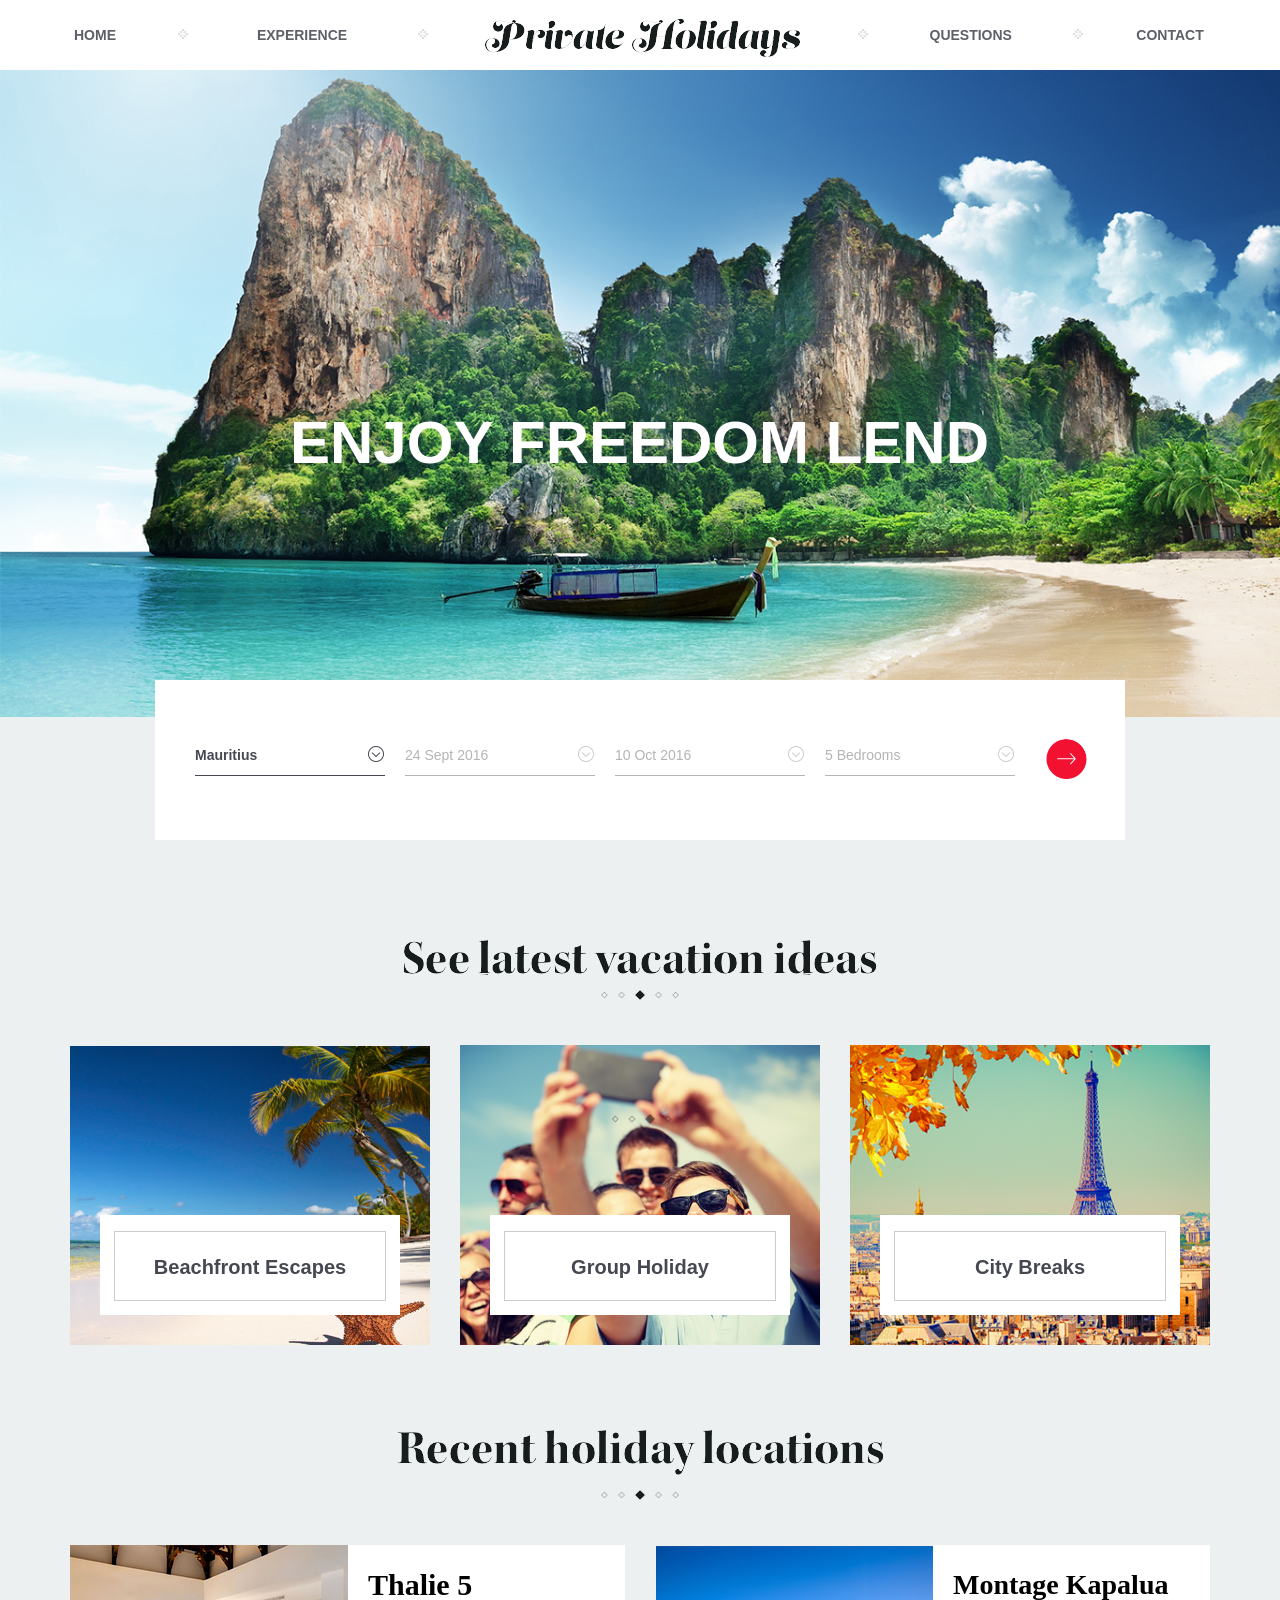
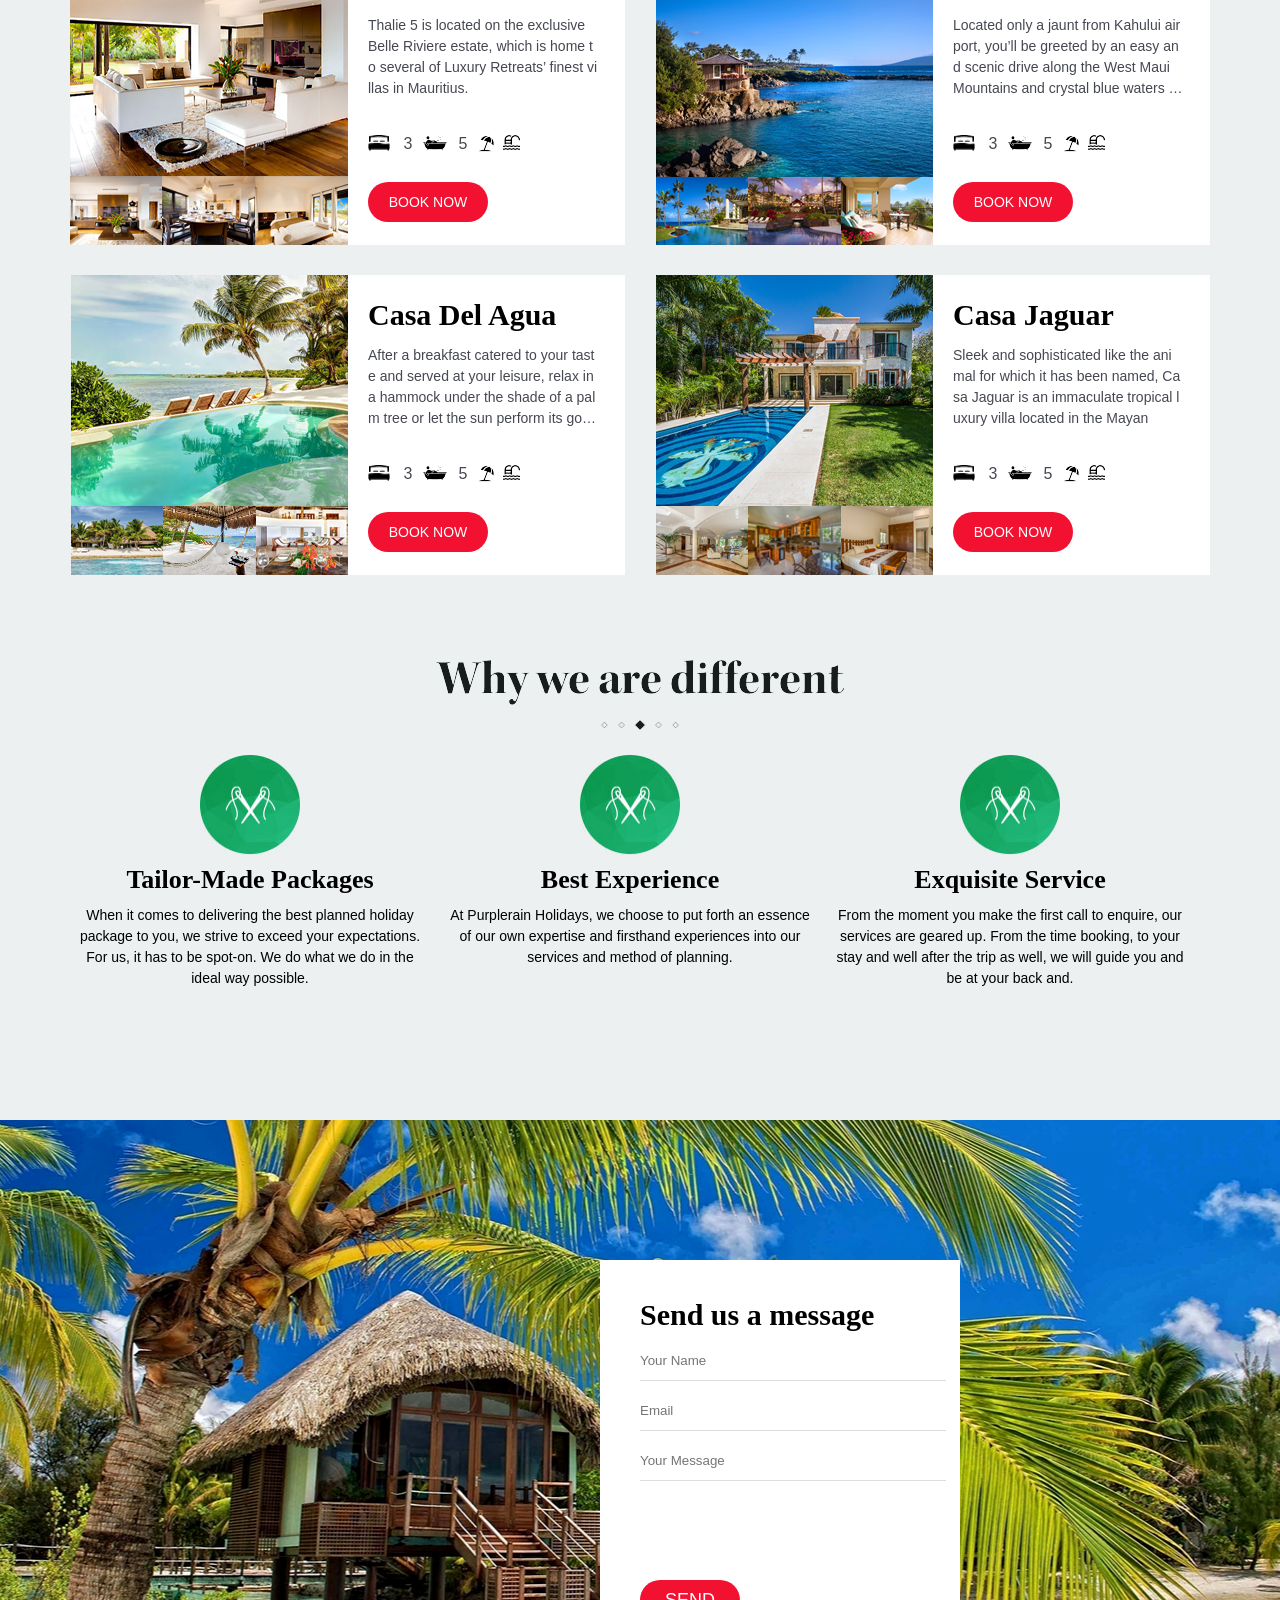
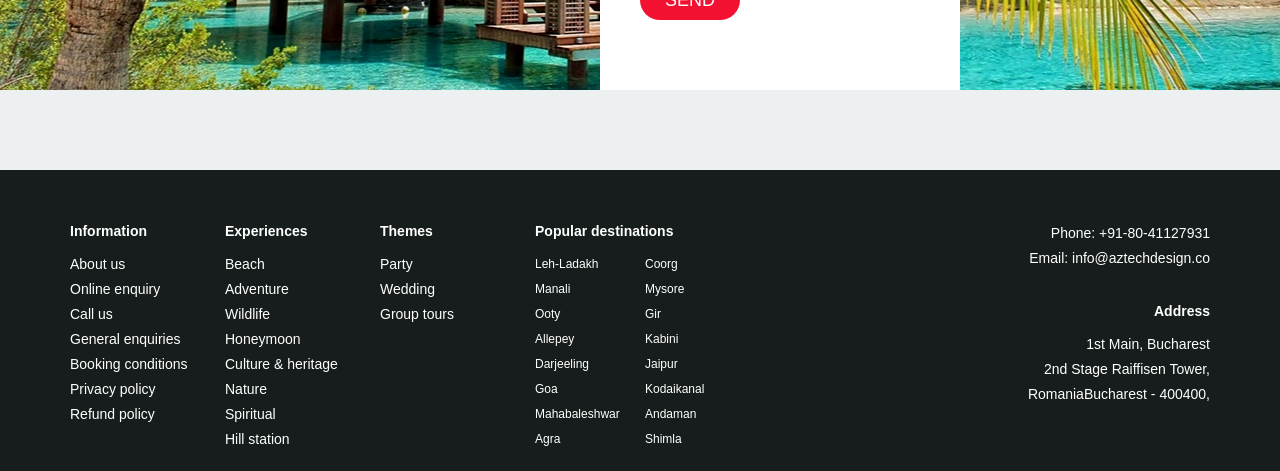
<file: Private Holiday/index.html>
<!doctype html>
<html lang="en">
 <head>
  <meta charset="UTF-8">
  <meta name="Generator" content="EditPlus®">
  <meta name="Author" content="">
  <meta name="Keywords" content="">
  <meta name="Description" content="">
  <title>Private Holiday</title>
  <link rel="stylesheet" type="text/css" href="style/base.css"/>
  <link rel="stylesheet" type="text/css" href="style/index.css"/>
  <style>
		*{margin:0px;padding:0px;}
  </style>
 </head>
 <body>
	<div id="header" class="min1140  pos-r">
		<div class="nav ">
			<ul class="wrap mar-a  f-siz16 ">
				<li class="link1 minibox fl-l">
					<a href="#">HOME</a>
				</li>
				<li class="link2 minibox  fl-l">
					<a href="#">EXPERIENCE</a>
				</li>
				<li class="icon minibox fl-l"></li>
				<li class="link3 minibox fl-l">
					<a href="#">QUESTIONS</a>
				</li>
				<li class="link4 fl-l">
					<a href="#">CONTACT</a>
				</li>
			</ul>
		</div>
		<div class="banner ">
			<ul>
				<li>
					<img src="images/banner.png" width="100%"heigth="100%" alt="">
				</li>
				<li>
					<img src="images/banner.png" width="100%"heigth="100%" alt="">
				</li>
				<li>
					<img src="images/banner.png" width="100%"heigth="100%" alt="">
				</li>
			</ul>
			<p class="intro pos-a">ENJOY FREEDOM LEND</p>
			<div class="wrap pos-a">
				<div class="contain fl-l ">
					<ul class="turn ">
						<li class="unit1  pos-r">
							<a href="#">Mauritius</a>
							<img class="pos-a" src="images/choose01.png" alt="" width="18px" height="18px">
						</li>
						<li class="unit2  pos-r">
							<a href="#">24 Sept 2016</a>
							<img class="pos-a" src="images/choose02.png" alt="" width="18px" height="18px">
						</li>
						<li class="unit2  pos-r">
							<a href="#">10 Oct 2016</a>
							<img class="pos-a" src="images/choose02.png" alt="" width="18px" height="18px">
						</li>
						<li class="unit2  pos-r">
							<a href="#">5 Bedrooms</a>
							<img class="pos-a" src="images/choose02.png" alt="" width="18px" height="18px">
						</li>
					</ul>
				</div>
				<div class="select fl-l pos-r">
					<a class="pos-a" href="#">
						<img src="images/go.png" alt="" width="42px" height="42px">
					</a>
				</div>
			</div>
		</div>
	</div>

	<div id="mian" class="min1140">
		<div class="dv1 mar-a">
			<div class="header pos-r ">
				<div class="title pos-a ">
				</div>
			</div>
			<div class="interval pos-r ">
				<img class="pos-a" src="images/interval.png" alt="" width="78px" height="10px">
			</div>
			<ul class="contain ">
				<li class="unit1 mar-r30 fl-l ">
					<a href="#">
						<div class="bg">
						<div class="border">
							<p>beachfront escapes</p>	
						</div>
					</div>
					</a>
				</li>
				<li class="unit2 mar-r30 fl-l ">
					<a href="#">
						<div class="bg">
						<div class="border">
							<p>group holiday</p>	
						</div>
					</div>
					</a>
				</li>
				<li class="unit3 fl-l ">
					<a href="#">
						<div class="bg">
						<div class="border">
							<p>city breaks</p>	
						</div>
					</div>
					</a>
				</li>
			</ul>
		</div>
		<div class="dv2 mar-a">
			<div class="header pos-r ">
				<div class="title pos-a ">
				</div>
			</div>
			<div class="interval pos-r ">
				<img class="pos-a" src="images/interval.png" alt="" width="78px" height="10px">
			</div>
			<div class="contain ">
				<div class="rows1  mar-b30">
					<div class="div1  mar-r30 fl-l">
						<div class="fl fl-l">
							<img src="images/dv2-contain01.png" width="278px" height="300px" alt="">
						</div>
						<div class="fr fl-r">
							<div class="top ">
								<a class="title f-size30" href="#">Thalie 5</a>
								<a class="intro f-size14" href="#">Thalie 5 is located on the exclusive Belle Riviere estate, which is home to several of Luxury Retreats’ finest villas in Mauritius.</a>
							</div>
							<ul class="choose ">
								<li class="select fl-l pos-r">
									<a href="#">
										<img class="zindex-9"  src="images/bed.png"width="22px" height="16px" alt="">
									</a>
									<div class="bounced1 pos-a dis-n zindex-99"></div>
									<div class="bounced2 pos-a dis-n zindex-99">Bed</div>
								</li>
								<li class="num f-size16 fl-l">3</li>
								<li class="select fl-l pos-r">
									<a href="#">
										<img class="zindex-9"  src="images/bath.png"width="24px" height="16px" alt="">
									</a>
									<div class="bounced1 pos-a dis-n zindex-99"></div>
									<div class="bounced2 pos-a dis-n zindex-99">Bathroom</div>
								</li>
								<li class="num f-size16 fl-l pos-r">5</li>
								<li class="select pos-r fl-l">
									<a href="#">
										<img class="zindex-9"  src="images/brach.png"width="16px" height="17px" alt="">
									</a>
									<div class="bounced1 pos-a dis-n zindex-99"></div>
									<div class="bounced2 pos-a dis-n zindex-99">Beachforst</div>
								</li>
								<li class="select fl-l pos-r">
									<a href="#">
										<img class="zindex-9" src="images/pool.png"width="17px" height="15px" alt="">
									</a>
									<div class="bounced1 pos-a dis-n zindex-99"></div>
									<div class="bounced2 pos-a dis-n zindex-99">Pool</div>
								</li>
								</li>
							</ul>
							<a href="#" class="button">BOOK NOW</a>
						</div>
					</div>
					<div class="div2  fl-l">
						<div class="fl fl-l">
							<img src="images/dv2-contain02.png" width="278px" height="300px" alt="">
						</div>
						<div class="fr fl-r">
							<div class="top ">
								<a class="title f-size28" href="#">Montage Kapalua</a>
								<a class="intro f-size14" href="#">Located only a jaunt from Kahului airport, you’ll be greeted by an easy and scenic drive along the West Maui Mountains and crystal blue waters of the Pacific Ocean.</a>
							</div>
							<ul class="choose ">
								<li class="select fl-l pos-r">
									<a href="#">
										<img class="zindex-9"  src="images/bed.png"width="22px" height="16px" alt="">
									</a>
									<div class="bounced1 pos-a dis-n zindex-99"></div>
									<div class="bounced2 pos-a dis-n zindex-99">Bed</div>
								</li>
								<li class="num f-size16 fl-l">3</li>
								<li class="select fl-l pos-r">
									<a href="#">
										<img class="zindex-9"  src="images/bath.png"width="24px" height="16px" alt="">
									</a>
									<div class="bounced1 pos-a dis-n zindex-99"></div>
									<div class="bounced2 pos-a dis-n zindex-99">Bathroom</div>
								</li>
								<li class="num f-size16 fl-l pos-r">5</li>
								<li class="select pos-r fl-l">
									<a href="#">
										<img class="zindex-9"  src="images/brach.png"width="16px" height="17px" alt="">
									</a>
									<div class="bounced1 pos-a dis-n zindex-99"></div>
									<div class="bounced2 pos-a dis-n zindex-99">Beachforst</div>
								</li>
								<li class="select fl-l pos-r">
									<a href="#">
										<img class="zindex-9" src="images/pool.png"width="17px" height="15px" alt="">
									</a>
									<div class="bounced1 pos-a dis-n zindex-99"></div>
									<div class="bounced2 pos-a dis-n zindex-99">Pool</div>
								</li>
								</li>
							</ul>
							<a href="#" class="button">BOOK NOW</a>
						</div>
					</div>
				</div>
				<div class="rows2 ">
					<div class="div1  mar-r30 fl-l">
						<div class="fl fl-l">
							<img src="images/dv2-contain03.png" width="278px" height="300px" alt="">
						</div>
						<div class="fr fl-r">
							<div class="top ">
								<a class="title f-size30" href="#">Casa Del Agua</a>
								<a class="intro f-size14" href="#">After a breakfast catered to your taste and served at your leisure, relax in a hammock under the shade of a palm tree or let the sun perform its golden magic on your skin while you study the waves.</a>
							</div>
							<ul class="choose ">
								<li class="select fl-l pos-r">
									<a href="#">
										<img class="zindex-9"  src="images/bed.png"width="22px" height="16px" alt="">
									</a>
									<div class="bounced1 pos-a dis-n zindex-99"></div>
									<div class="bounced2 pos-a dis-n zindex-99">Bed</div>
								</li>
								<li class="num f-size16 fl-l">3</li>
								<li class="select fl-l pos-r">
									<a href="#">
										<img class="zindex-9"  src="images/bath.png"width="24px" height="16px" alt="">
									</a>
									<div class="bounced1 pos-a dis-n zindex-99"></div>
									<div class="bounced2 pos-a dis-n zindex-99">Bathroom</div>
								</li>
								<li class="num f-size16 fl-l pos-r">5</li>
								<li class="select pos-r fl-l">
									<a href="#">
										<img class="zindex-9"  src="images/brach.png"width="16px" height="17px" alt="">
									</a>
									<div class="bounced1 pos-a dis-n zindex-99"></div>
									<div class="bounced2 pos-a dis-n zindex-99">Beachforst</div>
								</li>
								<li class="select fl-l pos-r">
									<a href="#">
										<img class="zindex-9" src="images/pool.png"width="17px" height="15px" alt="">
									</a>
									<div class="bounced1 pos-a dis-n zindex-99"></div>
									<div class="bounced2 pos-a dis-n zindex-99">Pool</div>
								</li>
								</li>
							</ul>
							<a href="#" class="button">BOOK NOW</a>
						</div>
					</div>
					<div class="div2  fl-l">
						<div class="fl fl-l">
							<img src="images/dv2-contain04.png" width="278px" height="300px" alt="">
						</div>
						<div class="fr fl-r">
							<div class="top ">
								<a class="title f-size30" href="#">Casa Jaguar</a>
								<a class="intro f-size14" href="#">Sleek and sophisticated like the animal for which it has been named, Casa Jaguar is an immaculate tropical luxury villa located in the Mayan</a>
							</div>
							<ul class="choose ">
								<li class="select fl-l pos-r">
									<a href="#">
										<img class="zindex-9"  src="images/bed.png"width="22px" height="16px" alt="">
									</a>
									<div class="bounced1 pos-a dis-n zindex-99"></div>
									<div class="bounced2 pos-a dis-n zindex-99">Bed</div>
								</li>
								<li class="num f-size16 fl-l">3</li>
								<li class="select fl-l pos-r">
									<a href="#">
										<img class="zindex-9"  src="images/bath.png"width="24px" height="16px" alt="">
									</a>
									<div class="bounced1 pos-a dis-n zindex-99"></div>
									<div class="bounced2 pos-a dis-n zindex-99">Bathroom</div>
								</li>
								<li class="num f-size16 fl-l pos-r">5</li>
								<li class="select pos-r fl-l">
									<a href="#">
										<img class="zindex-9"  src="images/brach.png"width="16px" height="17px" alt="">
									</a>
									<div class="bounced1 pos-a dis-n zindex-99"></div>
									<div class="bounced2 pos-a dis-n zindex-99">Beachforst</div>
								</li>
								<li class="select fl-l pos-r">
									<a href="#">
										<img class="zindex-9" src="images/pool.png"width="17px" height="15px" alt="">
									</a>
									<div class="bounced1 pos-a dis-n zindex-99"></div>
									<div class="bounced2 pos-a dis-n zindex-99">Pool</div>
								</li>
								</li>
							</ul>
							<a href="#" class="button">BOOK NOW</a>
						</div>
					</div>
				</div>
			</div>
		</div>
		<div class="dv3 mar-a ">
			<div class="header pos-r ">
				<div class="title pos-a ">
				</div>
			</div>
			<div class="interval pos-r  ">
				<img class="pos-a" src="images/interval.png" alt="" width="78px" height="10px">
			</div>
			<div class="contain ">
				<div class="div div-f fl-l  mar-r20">
					<div class="top">
						<a href="#">
							<img src="images/dv3-contain01.jpg" width="100px" height="100px" alt="">
						</a>
					</div>
					<div class="bottom ">
						<a class="title f-size26" href="">Tailor-Made Packages</a>
						<a class="contain" href="#">When it comes to delivering the best planned holiday package to you, we strive to exceed your expectations. For us, it has to be spot-on. We do what we do in the ideal way possible.</a>
					</div>
				</div>
				<div class="div div-c fl-l  mar-r20">
					<div class="top">
						<a href="#">
							<img src="images/dv3-contain01.jpg" width="100px" height="100px" alt="">
						</a>
					</div>
					<div class="bottom ">
						<a class="title f-size26" href="">Best Experience</a>
						<a class="contain" href="#">At Purplerain Holidays, we choose to put forth an essence of our own expertise and firsthand experiences into our services and method of planning.</a>
					</div>
				</div>
				<div class="div div-r fl-l ">
					<div class="top">
						<a href="#">
							<img src="images/dv3-contain01.jpg" width="100px" height="100px" alt="">
						</a>
					</div>
					<div class="bottom ">
						<a class="title f-size26" href="">Exquisite Service</a>
						<a class="contain" href="#">From the moment you make the first call to enquire, our services are geared up. From the time booking, to your stay and well after the trip as well, we will guide you and be at your back and.</a>
					</div>
				</div>
			</div>
		</div>
		<div class="footer pos-r ">
			<div class="admin pad-t30 pos-a">
				<form action="">
					<ul class="list">
						<li class="header f-size30">Send us a message</li>
						<li class="name f-size20">
							<input type="text" placeholder="Your Name">
						</li>
						<li class="email f-size20">
							<input type="text" placeholder="Email">
						</li>
						<li class="message f-size20">
							<input type="text" placeholder="Your Message">
						</li>
					</ul>
					<input class="submit f-size18 pos-a" type="submit" value="SEND"/>
				</form>
			</div>
		</div>
	</div>
	<div id="footer" class="min1140">
		<div class="contain mar-a  c-fff">
			<div class="div fl-l mar-r30 ">
				<p class="title">Information</p>
				<ul class="mar-t10">
					<li><a class="c-fff" href="#">About us</a></li>
					<li><a class="c-fff" href="#">Online enquiry</a></li>
					<li><a class="c-fff" href="#">Call us</a></li>
					<li><a class="c-fff" href="#">General enquiries</a></li>
					<li><a class="c-fff" href="#">Booking conditions</a></li>
					<li><a class="c-fff" href="#">Privacy policy</a></li>
					<li><a class="c-fff" href="#">Refund policy</a></li>
				</ul>
			</div>
			<div class="div fl-l mar-r30 ">
				<p class="title">Experiences</p>
				<ul class="mar-t10">
					<li><a class="c-fff" href="#">Beach</a></li>
					<li><a class="c-fff" href="#">Adventure</a></li>
					<li><a class="c-fff" href="#">Wildlife</a></li>
					<li><a class="c-fff" href="#">Honeymoon</a></li>
					<li><a class="c-fff" href="#">Culture & heritage</a></li>
					<li><a class="c-fff" href="#">Nature</a></li>
					<li><a class="c-fff" href="#">Spiritual</a></li>
					<li><a class="c-fff" href="#">Hill station</a></li>
				</ul>
			</div>
			<div class="div fl-l mar-r30 ">
				<p class="title">Themes</p>
				<ul class="mar-t10">
					<li><a class="c-fff" href="#">Party</a></li>
					<li><a class="c-fff" href="#">Wedding</a></li>
					<li><a class="c-fff" href="#">Group tours</a></li>
				</ul>
			</div>
			<div class="div2 fl-l ">
				<p class="title">Popular destinations</p>
				<ul class="mar-t10 fl-l f-size12">
					<li><a class="c-fff" href="#">Leh-Ladakh</a></li>
					<li><a class="c-fff" href="#">Manali</a></li>
					<li><a class="c-fff" href="#">Ooty</a></li>
					<li><a class="c-fff" href="#">Allepey</a></li>
					<li><a class="c-fff" href="#">Darjeeling</a></li>
					<li><a class="c-fff" href="#">Goa</a></li>
					<li><a class="c-fff" href="#">Mahabaleshwar</a></li>
					<li><a class="c-fff" href="#">Agra</a></li>
				</ul>
				<ul class="mar-t10 fl-r f-size12">
					<li><a class="c-fff" href="#">Coorg</a></li>
					<li><a class="c-fff" href="#">Mysore</a></li>
					<li><a class="c-fff" href="#">Gir</a></li>
					<li><a class="c-fff" href="#">Kabini</a></li>
					<li><a class="c-fff" href="#">Jaipur</a></li>
					<li><a class="c-fff" href="#">Kodaikanal</a></li>
					<li><a class="c-fff" href="#">Andaman</a></li>
					<li><a class="c-fff" href="#">Shimla</a></li>
				</ul>
			</div>
			<div class="div-r fl-r">
				<ul class="div-r-top mar-b30">
					<li class="fl-r">Phone: +91-80-41127931</li>
					<li class="fl-r">Email: info@aztechdesign.co</li>
				</ul>
				<div class="div-r-bottom fl-r ">
				<p class="title fl-r">Address</p>
				<ul class="mar-t10 fl-r f-size14">
					<li class="fl-r">1st Main, Bucharest</li>
					<li class="fl-r">2nd Stage Raiffisen Tower,</li>
					<li class="fl-r">Bucharest - 400400,</li>
					<li class="fl-r">Romania</li>
				</ul>
			</div>
			
		</div>
	</div>
 </body>
</html>
</file>
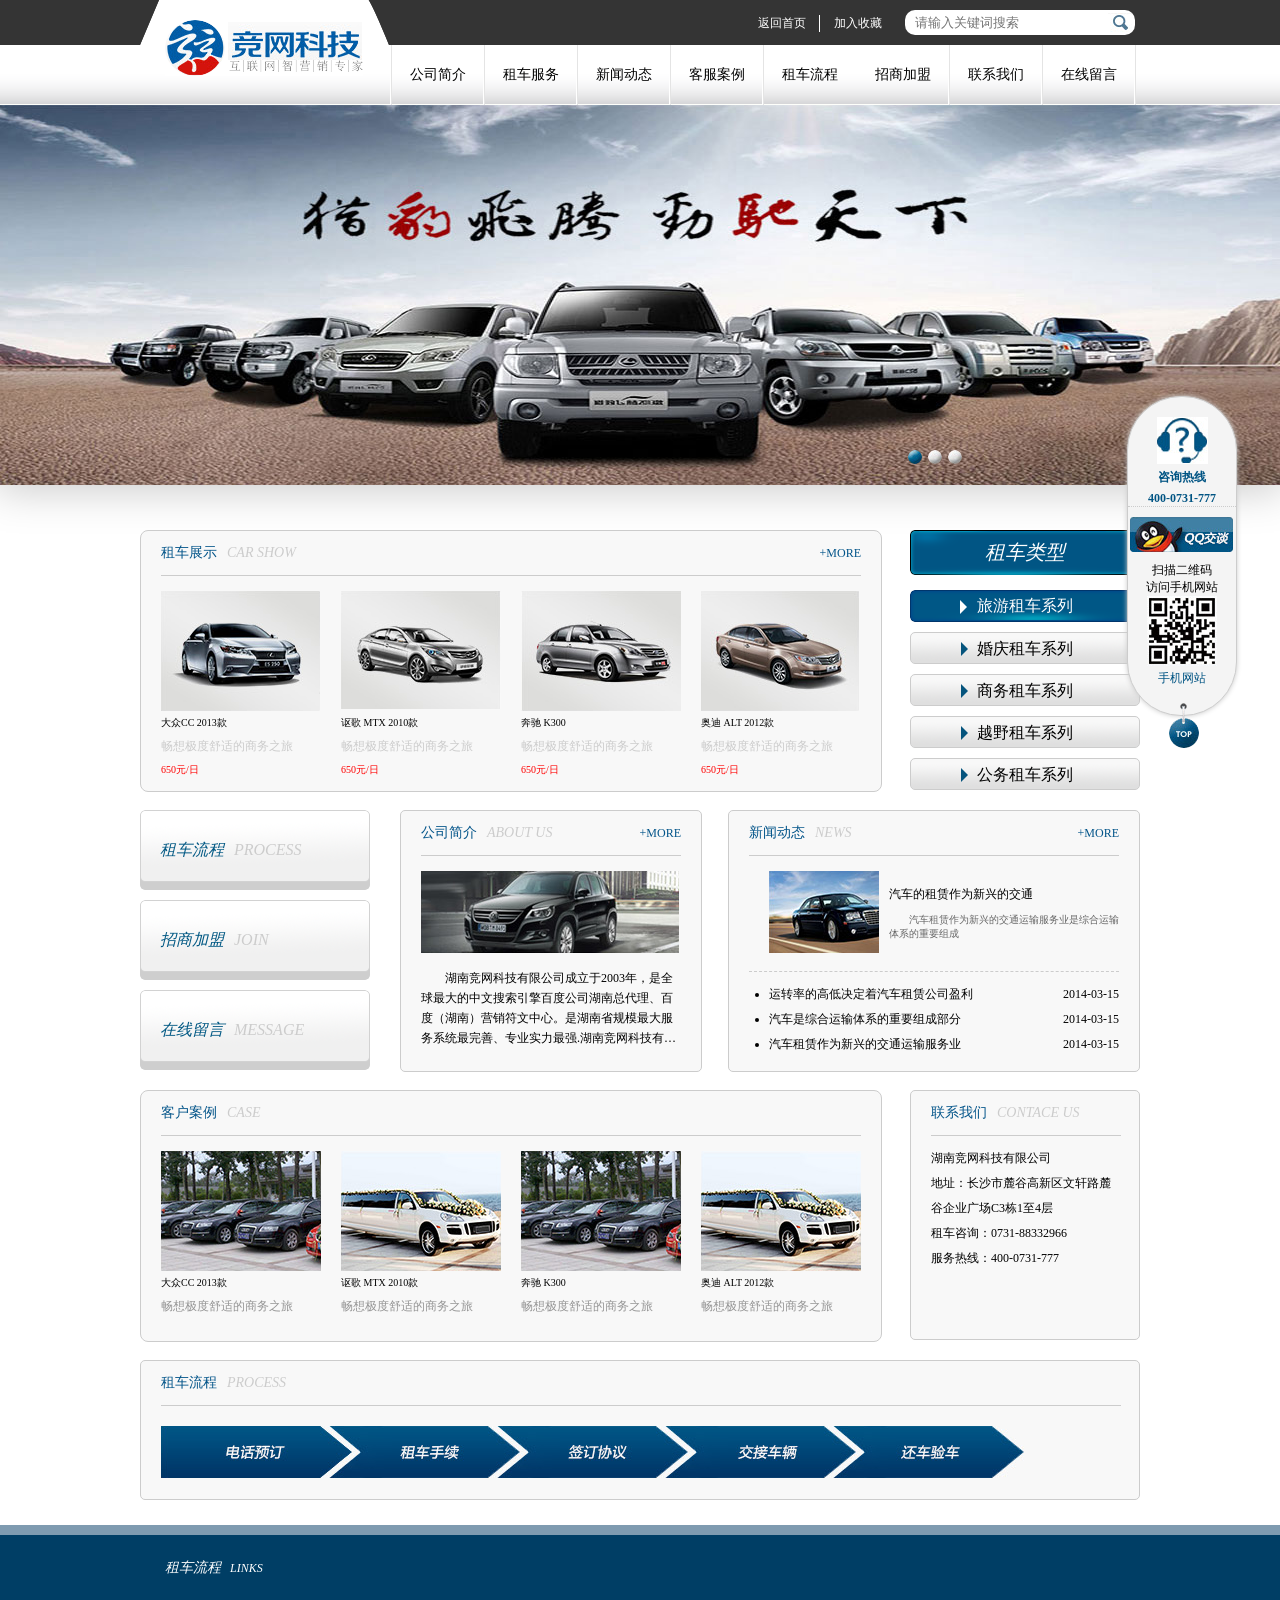
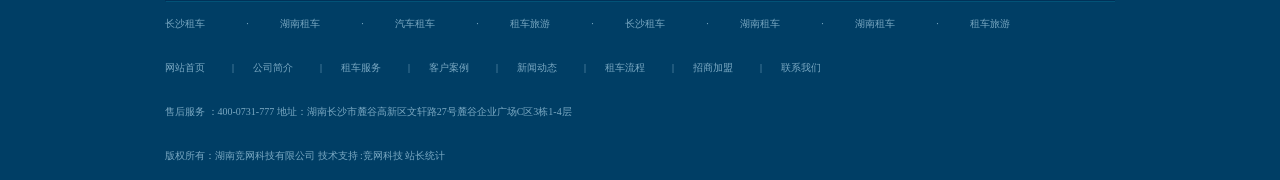
<file: 竞网科技/index.html>
<!doctype html>
<html lang="en">
 <head>
  <meta charset="UTF-8">
  <meta name="Generator" content="EditPlus®">
  <meta name="Author" content="">
  <meta name="Keywords" content="">
  <meta name="Description" content="">
  <title>竞网科技</title>
  <link rel="stylesheet" href="css/public.css"/>
  <link rel="stylesheet" href="css/index.css"/>
  <style>
		*{margin:0px;padding:0px;}
  </style>
 </head>
 <body>
	<div id="header" class="min1000">
		<div class="top ">
			<div class="wrap mauto">
				<div class="div1 fl-l"></div>
				<div class="div2 fl-r">
					<div class="dv1 fl-l f-size12"><a class="a1" href="#">返回首页</a></div>
					<div class="dv2 fl-l f-size12"><a href="#">加入收藏</a></div>
					<div class="dv3 fl-r pos-r">
						<form action="">
							<input name="sousuo" type="text" placeholder="请输入关键词搜索">
							<label class="pos-a" for="sousuo"></label>
						</form>
					</div>
				</div>
			</div>
		</div>
		<div class="nav">
			<ul class="navition mauto">
				<li class="first fl-l pos-r">
					<img src="images/icon.png" alt="ico" title="竞网科技">
				</li>
				<li class="interval fl-l">
					<img src="images/nav-border.png">
				</li>
				<li class="second fl-l">
					<a class="f-size14" href="#">公司简介</a>
				</li>
				<li class="interval fl-l">
					<img src="images/nav-border.png">
				</li>
				<li class="second fl-l">
					<a class="f-size14" href="#">租车服务</a>
				</li>
				<li class="interval fl-l">
					<img src="images/nav-border.png">
				</li>
				<li class="second fl-l">
					<a class="f-size14" href="#">新闻动态</a>
				</li>
				<li class="interval fl-l">
					<img src="images/nav-border.png">
				</li>
				<li class="second fl-l">
					<a class="f-size14" href="#">客服案例</a>
				</li>
				<li class="interval fl-l">
					<img src="images/nav-border.png">
				</li>
				<li class="second fl-l">
					<a class="f-size14" href="#">租车流程</a>
				</li>
				<li class="interval fl-l"></li>
				<li class="second fl-l">
					<a class="f-size14" href="#">招商加盟</a>
				</li>
				<li class="interval fl-l">
					<img src="images/nav-border.png">
				</li>
				<li class="second fl-l">
					<a class="f-size14" href="#">联系我们</a>
				</li>
				<li class="interval fl-l">
					<img src="images/nav-border.png">
				</li>
				<li class="second fl-l">
					<a class="f-size14" href="#">在线留言</a>
				</li>
				<li class="interval fl-l">
					<img src="images/nav-border.png">
				</li>
			</ul>
		</div>
		<div class="pic pos-r">
			<ul class="ul1">
				<li class="li1"></li>
				<li class="li2"></li>
				<li class="li3"></li>
			</ul>
			<ul class="ul2 pos-a">
				<li class="li1 fl-l"></li>
				<li class="li2 fl-l"></li>
				<li class="li3 fl-l"></li>
			</ul>
		</div>
	</div>
	<div id="main" class="min1000">
		<div class="dv1">
			<div class="show1">
				<div class="show1-l fl-l">
					<div class="head">
							<a class="f-family f-size14 fl-l" href="#">租车展示</a>
							<p class="p1 f-family f-size14 fl-l">CAR SHOW</p>
							<a class="f-family f-size12 fl-r" href="#">+MORE</a>
					</div>
					<ul class="container">
						<li class="li1 fl-l">
							<a href="#" class="a1-1"></a>
							<p class="intro1 f-size10">大众CC 2013款</p>
							<a href="#" class="a2 f-size12">畅想极度舒适的商务之旅</a>
							<p class="intro3 f-size10"> 650元/日</p>
						</li>
						<li class="li2 fl-l">
							<a href="#" class="a1-2"></a>
							<p class="intro1 f-size10">讴歌 MTX 2010款</p>
							<a href="#" class="a2 f-size12">畅想极度舒适的商务之旅</a>
							<p class="intro3 f-size10"> 650元/日</p>
						</li>
						<li class="li3 fl-l">
							<a href="#" class="a1-3"></a>
							<p class="intro1 f-size10">奔驰 K300</p>
							<a href="#" class="a2 f-size12">畅想极度舒适的商务之旅</a>
							<p class="intro3 f-size10"> 650元/日</p>
						</li>
						<li class=" fl-l">
							<a href="#" class="a1-4"></a>
							<p class="intro1 f-size10">奥迪 ALT 2012款</p>
							<a href="#" class="a2 f-size12">畅想极度舒适的商务之旅</a>
							<p class="intro3 f-size10"> 650元/日</p>
						</li>
					</ul>
				</div>
				<ul class="show1-r fl-r f-family">
					<li class="li1">
						<a class="f-size20 " href="#">租车类型</a>
					</li>
					<li class="li2">
						<a class="f-size16" href="#">旅游租车系列</a>
						<div class="tan1"></div>
					</li>
					<li class="li3">
						<a class="f-size16" href="#">婚庆租车系列</a>
						<div class="tan2"></div>
					</li>
					<li class="li4">
						<a class="f-size16" href="#">商务租车系列</a>
						<div class="tan2"></div>
					</li>
					<li class="li5">
						<a class="f-size16" href="#">越野租车系列</a>
						<div class="tan2"></div>
					</li>
					<li class="li6">
						<a class="f-size16" href="#">公务租车系列</a>
						<div class="tan2"></div>
					</li>
				</ul>
			</div>
			<div class="show2">
				<ul class="show2-1 fl-l f-family">
					<li class="cols1 f-size16">
						<a href="#">租车流程<span>PROCESS</span></a>
					</li>
					<li class="cols2 f-size16">
						<a href="#">招商加盟<span>JOIN</span></a>
					</li>
					<li class="cols3 f-size16">
						<a href="#">在线留言<span>MESSAGE</span></a>
					</li>
				</ul>
				<div class="show2-2 fl-l">
					<div class="head">
							<a class="f-family f-size14 fl-l" href="#">公司简介</a>
							<p class="p1 f-family f-size14 fl-l">ABOUT US</p>
							<a class="f-family f-size12 fl-r" href="#">+MORE</a>
					</div>
					<div class="container">
							<a href="#" class="intro-pic"></a>
							<a href="#" class="intro-p f-size12">湖南竞网科技有限公司成立于2003年，是全球最大的中文搜索引擎百度公司湖南总代理、百度（湖南）营销符文中心。是湖南省规模最大服务系统最完善、专业实力最强.湖南竞网科技有限公司</a>
					</div>
				</div>
				<div class="show2-3 fl-r">
					<div class="head">
							<a class="f-family f-size14 fl-l" href="#">新闻动态</a>
							<p class="p1 f-family f-size14 fl-l">NEWS</p>
							<a class="f-family f-size12 fl-r" href="#">+MORE</a>
					</div>
					<div class="mian">
						<div class="left fl-l"></div>
						<div class="right fl-r">
							<a href="#" class="top f-size12">汽车的租赁作为新兴的交通</a>
							<a href="#" class="bottom f-size10">汽车租赁作为新兴的交通运输服务业是综合运输体系的重要组成</a>
						</div>
					</div>
					<ul class="footer f-size12">
						<li class="first">
							<a href="#">运转率的高低决定着汽车租赁公司盈利</a>
							<p class="fl-r">2014-03-15</p>
						</li>
						<li class="first">
							<a href="#">汽车是综合运输体系的重要组成部分  </a>
							<p class="fl-r">2014-03-15</p>
						</li>
						<li class="first">
							<a href="#">汽车租赁作为新兴的交通运输服务业 </a>
							<p class="fl-r">2014-03-15</p>
						</li>
					</ul>
				</div>
			</div>
			<div class="show3">
				<div class="show3-l fl-l">
					<div class="head">
							<a class="f-family f-size14 fl-l" href="#">客户案例</a>
							<p class="p1 f-family f-size14 fl-l">CASE</p>
					</div>
					<ul class="container">
						<li class="li1 fl-l">
							<a href="#" class="a1-1"></a>
							<p class="intro1 f-size10">大众CC 2013款</p>
							<a href="#" class="a2 f-size12">畅想极度舒适的商务之旅</a>
						</li>
						<li class="li2 fl-l">
							<a href="#" class="a1-2"></a>
							<p class="intro1 f-size10">讴歌 MTX 2010款</p>
							<a href="#" class="a2 f-size12">畅想极度舒适的商务之旅</a>
						</li>
						<li class="li3 fl-l">
							<a href="#" class="a1-3"></a>
							<p class="intro1 f-size10">奔驰 K300</p>
							<a href="#" class="a2 f-size12">畅想极度舒适的商务之旅</a>
						</li>
						<li class=" fl-l">
							<a href="#" class="a1-4"></a>
							<p class="intro1 f-size10">奥迪 ALT 2012款</p>
							<a href="#" class="a2 f-size12">畅想极度舒适的商务之旅</a>
						</li>
					</ul>
				</div>
				<div class="show3-2 fl-r">
					<div class="head">
							<a class="f-family f-size14 fl-l" href="#">联系我们</a>
							<p class="p1 f-family f-size14 fl-l">CONTACE US</p>
					</div>
					<ul class="mian f-size12">
						<li class="li">湖南竞网科技有限公司</li>
						<li class="li">地址：长沙市麓谷高新区文轩路麓</li>
						<li class="li">谷企业广场C3栋1至4层</li>
						<li class="li">租车咨询：0731-88332966</li>
						<li class="li">服务热线：400-0731-777</li>
					</ul>
				</div>
			</div>
			<div class="show4">
				<div class="head">
						<a class="f-family f-size14 fl-l" href="#">租车流程</a>
						<p class="p1 f-family f-size14 fl-l">PROCESS</p>
				</div>
				<div class="container">
				
				</div>
			</div>
		</div>
		<div class="dv2"></div>
	</div>
	<div id="footer" class="min1000 f-family">
		<div class="dv">
			<div class="header">
				<a class="a1 f-size14" href="#">租车流程</a>
				<a class="a2 f-size12" href="#">LINKS</a>
			</div>
			<div class="nav"></div>
			<ul class="first f-size10">
				<li class="link"><a href="#">长沙租车</a></li>
				<li class="interval">·</li>
				<li class="link"><a href="#">湖南租车</a></li>
				<li class="interval">·</li>
				<li class="link"><a href="#">汽车租车</a></li>
				<li class="interval">·</li>
				<li class="link"><a href="#">租车旅游</a></li>
				<li class="interval">·</li>
				<li class="link"><a href="#">长沙租车</a></li>
				<li class="interval">·</li>
				<li class="link"><a href="#">湖南租车</a></li>
				<li class="interval">·</li>
				<li class="link"><a href="#">湖南租车</a></li>
				<li class="interval">·</li>
				<li class="link"><a href="#">租车旅游</a></li>
			</ul>
			<ul class="first f-size10">
				<li class="link1"><a href="#">网站首页</a></li>
				<li class="interval1">|</li>
				<li class="link1"><a href="#">公司简介</a></li>
				<li class="interval1">|</li>
				<li class="link1"><a href="#">租车服务</a></li>
				<li class="interval1">|</li>
				<li class="link1"><a href="#">客户案例</a></li>
				<li class="interval1">|</li>
				<li class="link1"><a href="#">新闻动态</a></li>
				<li class="interval1">|</li>
				<li class="link1"><a href="#">租车流程</a></li>
				<li class="interval1">|</li>
				<li class="link1"><a href="#">招商加盟</a></li>
				<li class="interval1">|</li>
				<li class="link1"><a href="#">联系我们</a></li>
			</ul>
			<div class="address f-size10">
				<p>售后服务 ：400-0731-777  地址：湖南长沙市麓谷高新区文轩路27号麓谷企业广场C区3栋1-4层 </p>
			</div>
			<div class="address f-size10">
				<p>版权所有：湖南竞网科技有限公司 技术支持 :竞网科技 站长统计 </p>
			</div>
		</div>
	</div>
	<div id="aside">
		<div class="container f-size12 f-family pos-r">
			<div class="kefu"></div>
			<p class="p1">咨询热线</p>
			<p class="p1">400-0731-777</p>
			<div class="mian">
				<div class="qq">
					<a href="#"></a>
				</div>
				<p>扫描二维码</p>
				<p>访问手机网站</p>
				<div class="erweima"></div>
			</div>
			<p class="p2"><a href="#">手机网站</a></p>
			<img class="img1 pos-a" src="images/aside-bottom.png" alt="">
		</div>
	</div>
 </body>
</html>
</file>
<file: Private Holiday/style/base.css>
@charset 'UTF-8';

body,h1,h2,h3,h4,h5,h6,p,dd{margin:0;}
ul,ol,dl{margin:0;padding:0;list-style:none;}
img{border:none;border:none;}
a{text-decoration:none;color:#000;outline:none;}
body{font:14px/1.5 'Microsoft Yahei',sans-serif;/*sans-serif 是手机默认字体*/}
.dis-n{display:none;}

/**************************************************
=========== font ===============================
**************************************************/
/*** font-size***/
.f-size12{font-size:12px;}
.f-size14{font-size:14px;}
.f-size16{font-size:16px;}
.f-size18{font-size:18px;}
.f-size20{font-size:20px;}
.f-size22{font-size:22px;}
.f-size24{font-size:24px;}
.f-size26{font-size:26px;}
.f-size28{font-size:28px;}
.f-size30{font-size:30px;}

.f-wei-nor{font-weight: normal;}
.f-wei-bold{font-weight:bold;}
.f-sty-nor{font-style: normal;}
/**************************************************
=========== border ===============================
**************************************************/
.bor-1-r{border:1px solid red;}

.bor-1-e{border:1px solid #eee;}
.bor-t-e{border-top:1px solid #eee;}
.bor-r-e{border-right:1px solid #eee;}
.bor-b-e{border-bottom:1px solid #eee;}
.bor-l-e{border-left:1px solid #eee;}

.bor-1-c{border:1px solid #ccc;}
.bor-t-c{border-top:1px solid #ccc;}
.bor-r-c{border-right:1px solid #ccc;}
.bor-b-c{border-bottom:1px solid #ccc;}
.bor-l-c{border-left:1px solid #ccc;}

/**************************************************
=========== padding ===============================
**************************************************/
.pad-5{padding:5px;}
.pad-10{padding:10px;}
.pad-15{padding:15px;}
.pad-20{padding:20px;}
.pad-25{padding:25px;}


.pad-t5{padding-top:5px;}
.pad-t10{padding-top:10px;}
.pad-t15{padding-top:15px;}
.pad-t20{padding-top:20px;}
.pad-t25{padding-top:25px;}
.pad-t30{padding-top:30px;}
.pad-t5{padding-top:5px;}

.pad-r0{padding-right:0;}
.pad-r5{padding-right:5px;}
.pad-r10{padding-right:10px;}
.pad-r15{padding-right:15px;}
.pad-r20{padding-right:20px;}
.pad-r25{padding-right:25px;}
.pad-r30{padding-right:30px;}

.pad-b5{padding-bottom:5px;}
.pad-b10{padding-bottom:10px;}
.pad-b15{padding-bottom:15px;}
.pad-b20{padding-bottom:20px;}
.pad-b25{padding-bottom:25px;}
.pad-b30{padding-bottom:30px;}

.pad-l0{padding-left:0;}
.pad-l5{padding-left:5px;}
.pad-l10{padding-left:10px;}
.pad-l15{padding-left:15px;}
.pad-l20{padding-left:20px;}
.pad-l25{padding-left:25px;}
.pad-l30{padding-left:30px;}


/**************************************************
=========== margin ===============================
**************************************************/
.mar-a{margin:auto;}
.mar-5{margin:5px;}
.mar-10{margin:10px;}
.mar-15{margin:15px;}
.mar-20{margin:20px;}
.mar-25{margin:25px;}

.mar-t5{margin-top:5px;}
.mar-t10{margin-top:10px;}
.mar-t15{margin-top:15px;}
.mar-t20{margin-top:20px;}
.mar-t25{margin-top:25px;}
.mar-t30{margin-top:30px;}
.mar-t5{margin-top:5px;}

.mar-r5{margin-right:5px;}
.mar-r10{margin-right:10px;}
.mar-r15{margin-right:15px;}
.mar-r20{margin-right:20px;}
.mar-r25{margin-right:25px;}
.mar-r30{margin-right:30px;}
.mar-r40{margin-right:40px;}

.mar-b5{margin-bottom:5px;}
.mar-b10{margin-bottom:10px;}
.mar-b15{margin-bottom:15px;}
.mar-b20{margin-bottom:20px;}
.mar-b25{margin-bottom:25px;}
.mar-b30{margin-bottom:30px;}

.mar-l5{margin-left:5px;}
.mar-l10{margin-left:10px;}
.mar-l15{margin-left:15px;}
.mar-l20{margin-left:20px;}
.mar-l25{margin-left:25px;}
.mar-l30{margin-left:30px;}

/******* float *******/
.clearfix:after{
	content: '';
	display: block;
	height: 0;
	line-height: 0;
	visibility: hidden;
	clear: both;
}
.fl-l{float:left;} .fl-r{float:right;}

/*************************************
===============position===============
***********************************/
.pos-r{position:relative;} .pos-a{position:absolute;} .pos-f{position:fixed;}
.t{top: 0;} .r{right: 0;} .b{bottom:0;} .l{left: 0;}
.zindex-9 {z-index:9;}
.zindex-99 {z-index:99;}
.zindex-999 {z-index:999;}
.zindex-9999 {z-index:9999;}
.zindex-99999 {z-index:99999;}
.zindex-999999 {z-index:999999;}
/****************************
	========= text =========
*****************************/
/*** display ***/
.dis-b {display:block;}
.dis-ib {display:inline-block;}
.dis-n {display:none;}
/*** text-align ***/
.t-a-l {text-align:left;}
.t-a-c {text-align:center;}
.t-a-r {text-align:right;}
/*** vertical ***/
.ver-a-38%{vertical-align:-38%;}
/*** overflow ***/
.overf-h{overflow:hidden;}

/**************************************
================ color ========================
*****************************************/

.c-000{color:#000;}
.c-100{color:#100;}
.c-200{color:#200;}
.c-300{color:#300;}
.c-400{color:#400;}
.c-500{color:#500;}
.c-600{color:#600;}
.c-700{color:#700;}
.c-800{color:#800;}
.c-900{color:#900;}
.c-a00{color:#a00;}
.c-b00{color:#b00;}
.c-c00{color:#c00;}
.c-d00{color:#d00;}
.c-e00{color:#e00;}
.c-f00{color:#f00;}
/******************/
.c-010{color:#010;}
.c-020{color:#020;}
.c-030{color:#030;}
.c-040{color:#040;}
.c-050{color:#050;}
.c-060{color:#060;}
.c-070{color:#070;}
.c-080{color:#080;}
.c-090{color:#090;}
.c-0a0{color:#0a0;}
.c-0b0{color:#0b0;}
.c-0c0{color:#0c0;}
.c-0d0{color:#0d0;}
.c-0e0{color:#0e0;}
.c-0f0{color:#0f0;}
/*******************/
.c-001{color:#001;}
.c-002{color:#002;}
.c-003{color:#003;}
.c-004{color:#004;}
.c-005{color:#005;}
.c-006{color:#006;}
.c-007{color:#007;}
.c-008{color:#008;}
.c-009{color:#009;}
.c-00a{color:#00a;}
.c-00b{color:#00b;}
.c-00c{color:#00c;}
.c-00d{color:#00d;}
.c-00e{color:#00e;}
.c-00f{color:#00f;}
/******************/
.c-111{color:#111;}
.c-222{color:#222;}
.c-333{color:#333;}
.c-444{color:#444;}
.c-555{color:#555;}
.c-666{color:#666;}
.c-777{color:#777;}
.c-888{color:#888;}
.c-999{color:#999;}
.c-aaa{color:#aaa;}
.c-bbb{color:#bbb;}
.c-ccc{color:#ccc;}
.c-eee{color:#ddd;}
.c-fff{color:#fff;}
/*****************/
.c-fa0{color:#fa0;}
.c-af0{color:#af0;}
.c-f0a{color:#f0a;}
.c-a0f{color:#a0f;}
.c-0af{color:#0af;}
.c-0fa{color:#0fa;}
/*************************************
======== background-color ===========
************************************/
.bgc-000{background-color:#000;}
.bgc-100{background-color:#100;}
.bgc-200{background-color:#200;}
.bgc-300{background-color:#300;}
.bgc-400{background-color:#400;}
.bgc-500{background-color:#500;}
.bgc-600{background-color:#600;}
.bgc-700{background-color:#700;}
.bgc-800{background-color:#800;}
.bgc-900{background-color:#900;}
.bgc-a00{background-color:#a00;}
.bgc-b00{background-color:#b00;}
.bgc-c00{background-color:#c00;}
.bgc-d00{background-color:#d00;}
.bgc-e00{background-color:#e00;}
.bgc-f00{background-color:#f00;}
/******************************/
.bgc-010{background-color:#010;}
.bgc-020{background-color:#020;}
.bgc-030{background-color:#030;}
.bgc-040{background-color:#040;}
.bgc-050{background-color:#050;}
.bgc-060{background-color:#060;}
.bgc-070{background-color:#070;}
.bgc-080{background-color:#080;}
.bgc-090{background-color:#090;}
.bgc-0a0{background-color:#0a0;}
.bgc-0b0{background-color:#0b0;}
.bgc-0c0{background-color:#0c0;}
.bgc-0d0{background-color:#0d0;}
.bgc-0e0{background-color:#0e0;}
.bgc-0f0{background-color:#0f0;}
/*****************************/
.bgc-001{background-color:#001;}
.bgc-002{background-color:#002;}
.bgc-003{background-color:#003;}
.bgc-004{background-color:#004;}
.bgc-005{background-color:#005;}
.bgc-006{background-color:#006;}
.bgc-007{background-color:#007;}
.bgc-008{background-color:#008;}
.bgc-009{background-color:#009;}
.bgc-00a{background-color:#00a;}
.bgc-00b{background-color:#00b;}
.bgc-00c{background-color:#00c;}
.bgc-00d{background-color:#00d;}
.bgc-00e{background-color:#00e;}
.bgc-00f{background-color:#00f;}
/*******************************/
.bgc-111{background-color:#111;}
.bgc-222{background-color:#222;}
.bgc-333{background-color:#333;}
.bgc-444{background-color:#444;}
.bgc-555{background-color:#555;}
.bgc-666{background-color:#666;}
.bgc-777{background-color:#777;}
.bgc-888{background-color:#888;}
.bgc-999{background-color:#999;}
.bgc-aaa{background-color:#aaa;}
.bgc-bbb{background-color:#bbb;}
.bgc-ccc{background-color:#ccc;}
.bgc-eee{background-color:#ddd;}
.bgc-fff{background-color:#fff;}
/*******************************/
.bgc-fa0{background-color:#fa0;}
.bgc-af0{background-color:#af0;}
.bgc-f0a{background-color:#f0a;}
.bgc-a0f{background-color:#a0f;}
.bgc-0af{background-color:#0af;}
.bgc-0fa{background-color:#0fa;}
</file>
<file: Private Holiday/style/index.css>
@charset 'UTF-8';

.min1140{min-width:1140px;}

/*header*/
#header{width:100%;height:760px;padding-bottom:80px;background:#ecf0f1;}
/*header nav*/
#header .nav{width:100%;height:70px;background:#fff;}
#header .nav .wrap{width:1140px;height:70px;}
#header .nav .wrap .link1{width:50px;height:100%;padding-right:62px;}
#header .nav .wrap li a{color:#5e6068;}
#header .nav .wrap .link1 a{width:50px;height:100%;display:block;font-weight:700;line-height:70px;text-align:center;}
#header .nav .wrap .link2{width:95px;height:100%;padding:0px 72.5px 0px 72.5px;}
#header .nav .wrap .link2 a{width:95px;height:100%;display:block;font-weight:bold;line-height:70px;text-align:center;}
#header .nav .wrap .link3{width:80px;height:100%;padding:0px 67.5px 0px 67.5px;}
#header .nav .wrap .link3 a{width:80px;height:100%;display:block;font-weight:bold;line-height:70px;text-align:center;}
#header .nav .wrap .icon{width:315px;height:100%; background-image:url("../images/nav-icon.png");background-repeat:no-repeat;background-position:62.5px 18px;padding:0px 62.5px 0px 62.5px; }
#header .nav .wrap .link4{width:80px;height:100%;padding:0px 0px 0px 53px;}
#header .nav .wrap .link4  a{width:80px;height:100%;display:block;font-weight:bold;line-height:70px;text-align:center;}
.minibox{position:relative;}
.minibox:after{content:"";width:4px;height:4px;border:2px dotted #ddd;box-shadow:0px 0px 2px 0px #ddd inset;transform:rotate(45deg); position:absolute;top:50%;margin-top:-5px;right:-5px;}
/*header banner*/
#header .banner{width:100%;height:690px;overflow:hidden;}
#header .banner ul{width:300%;height:100%}
#header .banner ul li{width:33.33%;height:100%;list-style:none;}
#header .banner .intro{font-size:60px;color:#fff;top:50%;margin-top:-22.5px;left:50%;margin-left:-350px;font-weight:bold;}
#header .banner .wrap{width:930px;height:160px;background:#fff; bottom:0px;left:50%;margin-left:-485px;padding-left:40px;}
#header .banner .wrap .contain{width:840px;height:90px; margin-top:35px;overflow:hidden; }
#header .banner .wrap .contain .turn{width:100%;height:100%;}
#header .banner .wrap .contain .turn li{width:190px;height:100%;margin-right:20px;float:left;}
#header .banner .wrap .select{width:42px;height:90px;margin-top:35px;margin-left:10px;}
#header .banner .wrap .contain .turn .unit1 a{display:block;width:100%;height:40px;border-bottom:1px solid #454851;margin-top:20px;line-height:40px;color:#454851;font-weight:bold;}
#header .banner .wrap .contain .turn .unit1 img{top:30px;right:0px;}
#header .banner .wrap .contain .turn .unit2 a{display:block;width:100%;height:40px;border-bottom:1px solid #b4b4b4;margin-top:20px;line-height:40px;color:#b4b4b4;}
#header .banner .wrap .contain .turn .unit2 img{top:30px;right:0px;}
#header .banner .wrap .select a {width:42px;height:42px;border-radius:50%;overflow:hidden;top:50%;margin-top:-21px;}
#header .banner .wrap .select a img{}

/* mian*/
#mian{width:100%;height:2530px;background:#ecf0f1;}
/* mian dv1*/
#mian .dv1{width:1140px;height:500px;}
#mian .dv1 .header{width:100%;height:135px;}
#mian .dv1 .header .title{width:475px;height:35px;bottom:0px;right:50%;margin-right:-237.5px;background-image:url("../images/title01.png");}
#mian .dv1 .interval{width:100%;height:70px;}
#mian .dv1 .interval img{display:block;top:15px;left:50%;margin-left:-39px;}
#mian .dv1 .contain{width:100%;height:300px;}
#mian .dv1 .contain li{width:360px;height:300px;}
#mian .dv1 .contain .unit1{background-image:url("../images/dv-container01.png");}
#mian .dv1 .contain .unit2{background-image:url("../images/dv-container02.png");}
#mian .dv1 .contain .unit3{background-image:url("../images/dv-container03.png");}
#mian .dv1 .contain li .bg{width:298px;height:98px;border:1px solid #fff;background:#fff;margin:170px auto 0px;}
#mian .dv1 .contain li .bg .border{width:270px;height:68px;border:1px solid #ccc;margin:15px auto;}
#mian .dv1 .contain li .bg .border{font-size:20px;color:#454851;text-transform:capitalize;font-weight:bold;text-align:center;line-height:70px;}
/* mian dv2*/
#mian .dv2{width:1140px;height:830px;}
#mian .dv2 .header{width:100%;height:135px;}
#mian .dv2 .header .title{width:487px;height:45px;bottom:0px;right:50%;margin-right:-243.5px;background-image:url("../images/title02.png");}
#mian .dv2 .interval{width:100%;height:70px;}
#mian .dv2 .interval img{display:block;top:15px;left:50%;margin-left:-39px;}
/* mian dv2 contain*/
#mian .dv2 .contain{width:100%;height:630px;}
/* mian dv2 contain rows*/
#mian .dv2 .contain .rows1,.rows2{width:100%;height:300px;}
/* mian dv2 contain rows div1-1*/
#mian .dv2 .contain .rows1 .div1{width:555px;height:100%;}
#mian .dv2 .contain .rows1 .div1 .fl{width:278px;height:300px;}
#mian .dv2 .contain .rows1 .div1 .fr{width:257px;height:300px;background:#fff;padding-left:20px;}
#mian .dv2 .contain .rows1 .div1 .fr .top{width:230px;height:150px;}
#mian .dv2 .contain .rows1 .div1 .fr .top .title{display:block;height:60px;margin-top:10px;line-height:60px;font-family: Arail;font-weight:bold;}
#mian .dv2 .contain .rows1 .div1 .fr .top .intro{word-wrap:break-word;word-break:break-all;color:#454851;display: -webkit-box;-webkit-box-orient: vertical;-webkit-line-clamp:4;overflow: hidden;}
#mian .dv2 .contain .rows1 .div1 .fr .choose{width:180px;height:17px;margin:30px 0px 30px 0px;}
#mian .dv2 .contain .rows1 .div1 .fr .choose li.select{width:25px;height:100%;}
#mian .dv2 .contain .rows1 .div1 .fr .choose li.num{width:30px;height:100%;text-align:center;color:#454851;line-height:17px;}
#mian .dv2 .contain .rows1 .div1 .fr .button{display:block;width:120px;height:40px;border-radius:20px;overflow:hidden;background:#f31131;line-height:40px;text-align:center;color:#fff;}
#mian .dv2 .contain .rows1 .div1 .fr .choose li .bounced1{width:0px;height:0px;border:5px solid #454851;border-top-color:transparent;border-bottom-color:transparent;border-left:none;top:3.5px;right:0px;}
#mian .dv2 .contain .rows1 .div1 .fr .choose li .bounced2{width:85px;height:20px;background:#454851;color:#fff;line-height:20px;text-align:center;top:-1.5px;right:-85px;}
#mian .dv2 .contain .rows1 .div1 .fr .choose li:hover .bounced1{display:block;}
#mian .dv2 .contain .rows1 .div1 .fr .choose li:hover .bounced2{display:block;}
/* mian dv2 contain rows div1-2*/
#mian .dv2 .contain .rows1 .div2{width:555px;height:100%;}
#mian .dv2 .contain .rows1 .div2 .fl{width:278px;height:300px;}
#mian .dv2 .contain .rows1 .div2 .fr{width:257px;height:300px;background:#fff;padding-left:20px;}
#mian .dv2 .contain .rows1 .div2 .fr .top{width:230px;height:150px;}
#mian .dv2 .contain .rows1 .div2 .fr .top .title{display:block;height:60px;margin-top:10px;line-height:60px;font-family: Arail;font-weight:bold;}
#mian .dv2 .contain .rows1 .div2 .fr .top .intro{word-wrap:break-word;word-break:break-all;color:#454851;display: -webkit-box;-webkit-box-orient: vertical;-webkit-line-clamp:4;overflow: hidden;}
#mian .dv2 .contain .rows1 .div2 .fr .choose{width:180px;height:17px;margin:30px 0px 30px 0px;}
#mian .dv2 .contain .rows1 .div2 .fr .choose li.select{width:25px;height:100%;}
#mian .dv2 .contain .rows1 .div2 .fr .choose li.num{width:30px;height:100%;text-align:center;color:#454851;line-height:17px;}
#mian .dv2 .contain .rows1 .div2 .fr .button{display:block;width:120px;height:40px;border-radius:20px;overflow:hidden;background:#f31131;line-height:40px;text-align:center;color:#fff;}
#mian .dv2 .contain .rows1 .div2 .fr .choose li .bounced1{width:0px;height:0px;border:5px solid #454851;border-top-color:transparent;border-bottom-color:transparent;border-left:none;top:3.5px;right:0px;}
#mian .dv2 .contain .rows1 .div2 .fr .choose li .bounced2{width:85px;height:20px;background:#454851;color:#fff;line-height:20px;text-align:center;top:-1.5px;right:-85px;}
#mian .dv2 .contain .rows1 .div2 .fr .choose li:hover .bounced1{display:block;}
#mian .dv2 .contain .rows1 .div2 .fr .choose li:hover .bounced2{display:block;}
/* mian dv2 contain rows div2-1*/
#mian .dv2 .contain .rows2 .div1{width:555px;height:100%;}
#mian .dv2 .contain .rows2 .div1 .fl{width:278px;height:300px;}
#mian .dv2 .contain .rows2 .div1 .fr{width:257px;height:300px;background:#fff;padding-left:20px;}
#mian .dv2 .contain .rows2 .div1 .fr .top{width:230px;height:150px;}
#mian .dv2 .contain .rows2 .div1 .fr .top .title{display:block;height:60px;margin-top:10px;line-height:60px;font-family: Arail;font-weight:bold;}
#mian .dv2 .contain .rows2 .div1 .fr .top .intro{word-wrap:break-word;word-break:break-all;color:#454851;display: -webkit-box;-webkit-box-orient: vertical;-webkit-line-clamp:4;overflow: hidden;}
#mian .dv2 .contain .rows2 .div1 .fr .choose{width:180px;height:17px;margin:30px 0px 30px 0px;}
#mian .dv2 .contain .rows2 .div1 .fr .choose li.select{width:25px;height:100%;}
#mian .dv2 .contain .rows2 .div1 .fr .choose li.num{width:30px;height:100%;text-align:center;color:#454851;line-height:17px;}
#mian .dv2 .contain .rows2 .div1 .fr .button{display:block;width:120px;height:40px;border-radius:20px;overflow:hidden;background:#f31131;line-height:40px;text-align:center;color:#fff;}
#mian .dv2 .contain .rows2 .div1 .fr .choose li .bounced1{width:0px;height:0px;border:5px solid #454851;border-top-color:transparent;border-bottom-color:transparent;border-left:none;top:3.5px;right:0px;}
#mian .dv2 .contain .rows2 .div1 .fr .choose li .bounced2{width:85px;height:20px;background:#454851;color:#fff;line-height:20px;text-align:center;top:-1.5px;right:-85px;}
#mian .dv2 .contain .rows2 .div1 .fr .choose li:hover .bounced1{display:block;}
#mian .dv2 .contain .rows2 .div1 .fr .choose li:hover .bounced2{display:block;}
/* mian dv2 contain rows div2-2*/
#mian .dv2 .contain .rows2 .div2{width:555px;height:100%;}
#mian .dv2 .contain .rows2 .div2 .fl{width:278px;height:300px;}
#mian .dv2 .contain .rows2 .div2 .fr{width:257px;height:300px;background:#fff;padding-left:20px;}
#mian .dv2 .contain .rows2 .div2 .fr .top{width:230px;height:150px;}
#mian .dv2 .contain .rows2 .div2 .fr .top .title{display:block;height:60px;margin-top:10px;line-height:60px;font-family: Arail;font-weight:bold;}
#mian .dv2 .contain .rows2 .div2 .fr .top .intro{word-wrap:break-word;word-break:break-all;color:#454851;display: -webkit-box;-webkit-box-orient: vertical;-webkit-line-clamp:4;overflow: hidden;}
#mian .dv2 .contain .rows2 .div2 .fr .choose{width:180px;height:17px;margin:30px 0px 30px 0px;}
#mian .dv2 .contain .rows2 .div2 .fr .choose li.select{width:25px;height:100%;}
#mian .dv2 .contain .rows2 .div2 .fr .choose li.num{width:30px;height:100%;text-align:center;color:#454851;line-height:17px;}
#mian .dv2 .contain .rows2 .div2 .fr .button{display:block;width:120px;height:40px;border-radius:20px;overflow:hidden;background:#f31131;line-height:40px;text-align:center;color:#fff;}
#mian .dv2 .contain .rows2 .div2 .fr .choose li .bounced1{width:0px;height:0px;border:5px solid #454851;border-top-color:transparent;border-bottom-color:transparent;border-left:none;top:3.5px;right:0px;}
#mian .dv2 .contain .rows2 .div2 .fr .choose li .bounced2{width:85px;height:20px;background:#454851;color:#fff;line-height:20px;text-align:center;top:-1.5px;right:-85px;}
#mian .dv2 .contain .rows2 .div2 .fr .choose li:hover .bounced1{display:block;}
#mian .dv2 .contain .rows2 .div2 .fr .choose li:hover .bounced2{display:block;}
/* mian dv3*/
#mian .dv3{width:1140px;height:450px;}
#mian .dv3 .header{width:100%;height:135px;}
#mian .dv3 .header .title{width:408px;height:45px;bottom:0px;right:50%;margin-right:-204px;background-image:url("../images/title03.png");}
#mian .dv3 .interval{width:100%;height:50px;}
#mian .dv3 .interval img{display:block;top:15px;left:50%;margin-left:-39px;}
#mian .dv3 .contain{width:100%;height:260px;}
#mian .dv3 .contain .div{width:360px;height:260px;}
/* mian dv3 contian div-f*/
#mian .dv3 .contain .div .top{width:100px;height:100px;margin:auto;}
#mian .dv3 .contain .div .bottom{width:100%;height:140px;}
#mian .dv3 .contain .div .bottom .title{display:block;height:30px;margin:10px auto;line-height:30px;font-family: Arail;font-weight:bold;text-align:center;}
#mian .dv3 .contain .div .bottom .contain{display:block;text-align:center;}
#mian .footer{width:100%;height:570px;margin-top:100px;background-image:url("../images/mian-footer.png");background-repeat:no-repeat;background-size:cover;background-position:center;}
#mian .footer .admin{width:320px;height:400px;padding-left:40px;background:#fff;bottom:0px;right:25%;}
#mian .footer .admin ul .header{width:300px;height:50px;font-family: Arail;line-height:50px;font-weight:bold;}
#mian .footer .admin ul li{width:306px;height:50px;}
#mian .footer .admin ul .name input{width:306px;height:40px;color:#ccc;outline:none;border:none;border-bottom:1px solid #ddd;}
#mian .footer .admin ul .email input{width:306px;height:40px;color:#ccc;outline:none;border:none;border-bottom:1px solid #ddd;}
#mian .footer .admin ul .message input{width:306px;height:40px;color:#ccc;outline:none;border:none;border-bottom:1px solid #ddd;}
#mian .footer .admin .submit{width:100px;height:40px;border-radius:20px;overflow:hidden;background:#f31131;color:#fff;text-align:center;line-height:40px;border:none;top:320px;outline:none;}
/*footer*/
#footer{width:100%;height:300px;background:#171d1c;border-top:1px solid #171d1c;}
#footer .contain{width:1140px;height:250px;margin-top:50px;}
#footer .contain .div{width:125px;}
#footer .contain .div p{font-weight:bold;}
#footer .contain .div ul li{width:125px;height:25px;line-height:25px;}

#footer .contain .div2{width:220px;}
#footer .contain .div2 p{font-weight:bold;}
#footer .contain .div2 ul{width:110px;}
#footer .contain .div2 ul li{width:110px;height:25px;line-height:25px;}

#footer .contain .div-r{width:200px;}
#footer .contain .div-r .div-r-top {width:200px;height:50px;}
#footer .contain .div-r .div-r-top li{height:25px;line-height:25px;}
#footer .contain .div-r .div-r-bottom{width:200px;}
#footer .contain .div-r .div-r-bottom p{font-weight:bold;}
#footer .contain .div-r .div-r-bottom ul li{height:25px;line-height:25px;}
</file>
<file: 竞网科技/css/public.css>
@charset "UTF-8"
li{list-style:none;}
img{border:none;vertical-align:middle;}
a{text-decoration:none;color:#000;outline:none;}

/*** flaot ***/
.fl-l{float:left;}
.fl-r{float:right;}

/*** ������� ***/
.cleatfix{zoom:1;}/*for IE*/
.clearfix:after{content:"";display:block;clear:both;}

/*** position ***/
.pos-r{position:relative;}
.pos-a{position:absolute;}
.pos-f{position:fixed;}

.t{top:0px;}
.l{left:0px;}
.b{bottom:0px;}
.r{right:0px;}

/***z-index***/
.z-index0{z-index:0;}
.z-index9{z-index:9;}
.z-index99{z-index:99;}
.z-index999{z-index:999;}
.z-index9999{z-index:9999;}

/***font-size***/
.f-size10{font-size:10px;}
.f-size12{font-size:12px;}
.f-size13{font-size:13px;}
.f-size14{font-size:14px;}
.f-size16{font-size:16px;}
.f-size18{font-size:18px;}
.f-size20{font-size:20px;}
/***font-family***/
.f-family{font-family:"Microsoft Yahei";}

/***border***/
.bor-r{border-right:1px solid #ccc;}
.bor-t{border-top:1px solid #ccc;}
.bor-b{border-bottom:1px solid #ccc;}
.bor-l{border-left:1px solid #ccc;}

.min1000{min-width:1000px;}
.mauto{margin:auto;}
</file>
<file: 竞网科技/css/index.css>
@charset 'UTF-8';
#header{width:100%;height:485px; box-shadow:0px 1px 40px 5px #ccc;}
#header .top{width:100%;height:45px;background:#343434;}
#header .nav{width:100%;height:60px;background-image:url("../images/nav-bg.png"); background-repeat:repeat-x;}
#header .pic{width:100%;height:380px;overflow:hidden;}
/*header top*/
#header .top .wrap{width:1000px;height:100%;}
#header .top .wrap .div1{width:250px;height:100%;background-image:url("../images/top-l.png");background-position:0px 0px;background-repeat:no-repeat;}
#header .top .wrap .div2{width:395px;height:100%;}
#header .top .wrap .div2 .dv1{width:75px;height:100%;text-align:center;}
#header .top .wrap .div2 .dv2{width:75px;height:100%;text-align:center;}
#header .top .wrap .div2 a{color:#fff;display:block;margin-top:15px;}
#header .top .wrap .div2 .a1{border-right:1px solid #fff;}
#header .top .wrap .div2 .dv3{width:235px;height:100%;}
#header .top .wrap .div2 .dv3 input{width:220px;height:25px;margin-top:10px;padding-left:10px;color:#ccc;border-radius:10px; border:none;outline:none;}
#header .top .wrap .div2 .dv3 label{width:25px; height:25px;display:block;background:url("../images/sousuo.png");background-repeat:no-repeat;background-position:0px 3px;right:7px;top:50%;margin-top:-12.5px;}
/*header nav*/
#header .nav .navition{width:1000px;height:100%;}
#header .nav .navition li{list-style:none;}
#header .nav .navition .first{width:250px;height:100%;}
#header .nav .navition .first img{position:absolute;top:-25px;left:50%;margin-left:-100px;}
#header .nav .navition .second{width:91px;height:100%;text-align:center;}
#header .nav .navition .second a{width:91px;height:100%;display:block;line-height:60px;font-family:"Microsoft Yahei";}
#header .nav .navition .interval{width:2px;height:100%;}
/*header pic*/
#header .pic .ul1{width:300%;height:100%;}
#header .pic .ul1 li{width:33.33%;height:100%;list-style:none;}
#header .pic .ul1 .li1{background-image:url("../images/pic.jpg");background-repeat:no-repeat;background-position:center;}
#header .pic .ul1 .li2{background-image:url("../images/pic.jpg");background-repeat:no-repeat;background-position:center;}
#header .pic .ul1 .li3{background-image:url("../images/pic.jpg");background-repeat:no-repeat;background-position:center;}
#header .pic .ul2{width:72px;height:14px;top:345px;right:300px;}
#header .pic .ul2 li{list-style:none;width:14px;height:14px;margin-right:6px;}
#header .pic .ul2 .li1{background-image:url("../images/scroll-bg2.png");background-repeat:no-repeat;}
#header .pic .ul2 .li2{background-image:url("../images/scroll-bg.png");background-repeat:no-repeat;}
#header .pic .ul2 .li3{background-image:url("../images/scroll-bg.png");background-repeat:no-repeat;}
/*mian*/
#main{width:100%;height:1005px;}
#main .dv1{width:1000px;height:965px;margin:45px auto 0px;}
/*mian dv1 show1*/
#main .dv1 .show1{width:1000px;height:260px;}
#main .dv1 .show1 .show1-l{width:720px;height:260px;padding-left:20px;border:1px solid #ccc;background:#f8f8f8;border-radius:8px;}
#main .dv1 .show1 .show1-r{width:230px;height:260px;}
/*#main .dv1 .show1 .show1-l*/
#main .dv1 .show1 .show1-l .head{width:700px;height:44px;border-bottom:1px solid #ccc;}
#main .dv1 .show1 .show1-l .head a{line-height:44px;color:#025489;}
#main .dv1 .show1 .show1-l .head .p1{line-height:44px;color:#ccc;font-style:oblique;margin-left:10px;}
#main .dv1 .show1 .show1-l .container{width:700px;height:215px;}
#main .dv1 .show1 .show1-l .container li{list-style:none;width:160px;height:215px;}
#main .dv1 .show1 .show1-l .container .li1,.li2,.li3{margin-right:20px;}
#main .dv1 .show1 .show1-l .container li .a1-1{display:block;width:160px;height:120px;background-image:url("../images/show01.png");background-repeat:no-repeat;margin-top:15px;}
#main .dv1 .show1 .show1-l .container li .intro1{ margin-top:5px;}
#main .dv1 .show1 .show1-l .container li .a2{display:block; margin-top:8px;color:#ccc;}
#main .dv1 .show1 .show1-l .container li .intro3{ margin-top:8px;color:red;}
#main .dv1 .show1 .show1-l .container li .a1-2{display:block;width:160px;height:120px;background-image:url("../images/show02.png");background-repeat:no-repeat;margin-top:15px;}
#main .dv1 .show1 .show1-l .container li .a1-3{display:block;width:160px;height:120px;background-image:url("../images/show03.png");background-repeat:no-repeat;margin-top:15px;}
#main .dv1 .show1 .show1-l .container li .a1-4{display:block;width:160px;height:120px;background-image:url("../images/show04.png");background-repeat:no-repeat;margin-top:15px;}
/*#main .dv1 .show1 .show1-r*/
#main .dv1 .show1 .show1-r li{list-style:none;position:relative;}
#main .dv1 .show1 .show1-r .li1{width:230px;height:45px;background-image:url("../images/daohang01.png");background-repeat:no-repeat;background-position:-3px 0px;margin-bottom:15px;}
#main .dv1 .show1 .show1-r .li2{width:230px;height:32px;background-image:url("../images/daohang02.png");background-repeat:no-repeat;background-position:0px 0px;}
#main .dv1 .show1 .show1-r .li3{width:228px;height:30px;background-image:url("../images/daohang03.png");background-repeat:no-repeat;background-position:0px 0px;margin-top:10px;border:1px solid #ccc;border-radius:5px;}
#main .dv1 .show1 .show1-r .li4{width:228px;height:30px;background-image:url("../images/daohang03.png");background-repeat:no-repeat;background-position:0px 0px;margin-top:10px;border:1px solid #ccc;border-radius:5px;}
#main .dv1 .show1 .show1-r .li5{width:228px;height:30px;background-image:url("../images/daohang03.png");background-repeat:no-repeat;background-position:0px 0px;margin-top:10px;border:1px solid #ccc;border-radius:5px;}
#main .dv1 .show1 .show1-r .li6{width:228px;height:30px;background-image:url("../images/daohang03.png");background-repeat:no-repeat;background-position:0px 0px;margin-top:10px;border:1px solid #ccc;border-radius:5px;}
#main .dv1 .show1 .show1-r li a{text-align:center;display:block;}
#main .dv1 .show1 .show1-r .li1 a{width:230px;height:45px;line-height:45px;font-style:oblique;color:#fff;}
#main .dv1 .show1 .show1-r .li2 a{width:230px;height:32px;line-height:32px;color:#fff;}
#main .dv1 .show1 .show1-r .li3,.li4,.li5,.li6 a{width:228px;height:30px;line-height:32px;color:#000;}
#main .dv1 .show1 .show1-r li div{position:absolute;}
#main .dv1 .show1 .show1-r li .tan1{width:0px;height:0px;border:7px solid #fff;border-top-color:transparent;border-bottom-color:transparent;border-right:none;top:50%;margin-top:-6.5px;left:50px;}
#main .dv1 .show1 .show1-r li .tan2{width:0px;height:0px;border:7px solid #05547d;border-top-color:transparent;border-bottom-color:transparent;border-right:none;top:50%;margin-top:-6.5px;left:50px;}
/*mian dv1 show2*/
#main .dv1 .show2{width:1000px;height:260px; margin-top:20px;}
#main .dv1 .show2 .show2-1{width:230px;height:260px;}
#main .dv1 .show2 .show2-2{width:280px;height:260px;border:1px solid #ccc;margin-left:30px;border-radius:5px;padding-left:20px;background:#f8f8f8;}
#main .dv1 .show2 .show2-3{width:390px;height:260px;border:1px solid #ccc;border-radius:5px;padding-left:20px;background:#f8f8f8;}
/*mian dv1 show2 show2-1*/
#main .dv1 .show2 .show2-1 li{width:210px;height:80px;padding-left:20px;list-style:none;background-image:url("../images/show02-1-1.png");border-radius:5px;font-style:oblique;}
#main .dv1 .show2 .show2-1 .cols2{margin:10px 0px 10px 0px;}
#main .dv1 .show2 .show2-1 li a{width:230px;height:80px;color:#005883;display:block;line-height:80px;}
#main .dv1 .show2 .show2-1 li a span{color:#ccc;margin-left:10px;}
/*mian dv1 show2 show2-2*/
#main .dv1 .show2 .show2-2 .head{width:260px;height:44px;border-bottom:1px solid #ccc;}
#main .dv1 .show2 .show2-2 .head a{line-height:44px;color:#025489;}
#main .dv1 .show2 .show2-2 .head .p1{line-height:44px;color:#ccc;font-style:oblique;margin-left:10px;}
#main .dv1 .show2 .show2-2 .container{width:260px;height:215px;}
#main .dv1 .show2 .show2-2 .container .intro-pic{display:block;width:258px;height:82px;margin-top:15px;background-image:url("../images/show02-2.png");}
#main .dv1 .show2 .show2-2 .container .intro-p{display:block;width:260px;margin-top:15px;line-height:20px;text-indent:2em;display: -webkit-box;-webkit-box-orient: vertical;-webkit-line-clamp:4;overflow: hidden;text-overflow:ellipsis;}
/*mian dv1 show2 show2-3*/
#main .dv1 .show2 .show2-3 .head{width:370px;height:44px;}
#main .dv1 .show2 .show2-3 .head a{line-height:44px;color:#025489;}
#main .dv1 .show2 .show2-3 .head .p1{line-height:44px;color:#ccc;font-style:oblique;margin-left:10px;}
#main .dv1 .show2 .show2-3 .mian{width:370px;height:115px;margin-bottom:10px;border-top:1px solid #ccc;border-bottom:1px dashed #ccc;}
#main .dv1 .show2 .show2-3 .mian .left{width:110px;height:82px;margin:15px 0px 0px 20px;background-image:url("../images/show02-3.png");}
#main .dv1 .show2 .show2-3 .mian .right{width:230px;height:115px;}
#main .dv1 .show2 .show2-3 .mian .top{width:230px;display:block;margin-top:30px;}
#main .dv1 .show2 .show2-3 .mian .bottom{width:230px;display:block;margin-top:10px;text-indent:2em;color:#666666;}
#main .dv1 .show2 .show2-3 .footer{width:350px;margin-left:20px;line-height:25px;}
/*mian dv1 show2 show3*/
#main .dv1 .show3{width:1000px;height:250px;margin-top:20px;}
/*mian dv1 show2 show3 show3-l*/
#main .dv1 .show3 .show3-l{width:720px;height:250px;padding-left:20px;border:1px solid #ccc;background:#f8f8f8;border-radius:8px;}
#main .dv1 .show3 .show3-l .head{width:700px;height:44px;border-bottom:1px solid #ccc;}
#main .dv1 .show3 .show3-l .head a{line-height:44px;color:#025489;}
#main .dv1 .show3 .show3-l .head .p1{line-height:44px;color:#ccc;font-style:oblique;margin-left:10px;}
#main .dv1 .show3 .show3-l .container{width:700px;height:215px;}
#main .dv1 .show3 .show3-l .container li{list-style:none;width:160px;height:215px;}
#main .dv1 .show3 .show3-l .container .li1,.li2,.li3{margin-right:20px;}
#main .dv1 .show3 .show3-l .container li .a1-1{display:block;width:160px;height:120px;background-image:url("../images/show03-l-1.png");background-repeat:no-repeat;margin-top:15px;}
#main .dv1 .show3 .show3-l .container li .intro1{ margin-top:5px;}
#main .dv1 .show3 .show3-l .container li .a2{display:block; margin-top:8px;color:#959595;}
#main .dv1 .show3 .show3-l .container li .a1-2{display:block;width:160px;height:120px;background-image:url("../images/show03-l-2.png");background-repeat:no-repeat;margin-top:15px;}
#main .dv1 .show3 .show3-l .container li .a1-3{display:block;width:160px;height:120px;background-image:url("../images/show03-l-1.png");background-repeat:no-repeat;margin-top:15px;}
#main .dv1 .show3 .show3-l .container li .a1-4{display:block;width:160px;height:120px;background-image:url("../images/show03-l-2.png");background-repeat:no-repeat;margin-top:15px;}
/*mian dv1 show3 show3-2*/
#main .dv1 .show3 .show3-2{width:208px;height:248px;border:1px solid #ccc;border-radius:5px;background:#f8f8f8;padding-left:20px;}
#main .dv1 .show3 .show3-2 .head{width:190px;height:44px;border-bottom:1px solid #ccc;margin-bottom:10px;}
#main .dv1 .show3 .show3-2 .head a{line-height:44px;color:#025489;}
#main .dv1 .show3 .show3-2 .head .p1{line-height:44px;color:#ccc;font-style:oblique;margin-left:10px;}
#main .dv1 .show3 .show3-2 .mian {width:190px;}
#main .dv1 .show3 .show3-2 .mian li{list-style:none;line-height:25px;}
/*mian dv1 show4*/
#main .dv1 .show4{width:978px;height:138px;border:1px solid #ccc;background:#f8f8f8;border-radius:5px;margin-top:20px;padding-left:20px;}
#main .dv1 .show4 .head{width:960px;height:44px;border-bottom:1px solid #ccc;margin-bottom:10px;}
#main .dv1 .show4 .head a{line-height:44px;color:#025489;}
#main .dv1 .show4 .head .p1{line-height:44px;color:#ccc;font-style:oblique;margin-left:10px;}
#main .dv1 .show4 .container{width:864px;height:52px;margin-top:20px;background-image:url("../images/show04-1.png");}
/*mian dv2*/
#main .dv2{width:100%;height:11px;margin-top:30px;background-image:url("../images/show-footer.png");background-repeat:repeat-x;}
/*footer*/
#footer{width:100%;height:245px;background:#003e65;}
#footer .dv{width:950px;height:235px;margin:auto;}
#footer .dv .header{width:100%;height:65px;}
#footer .dv .header a{color:#fff;font-style:oblique;line-height:65px;}
#footer .dv .header .a2{margin-left:5px;}
#footer .dv .nav{width:100%;height:2px;background-image:url("../images/footer-nav.png");background-repeat:no-repeat;}
#footer .dv .first{width:100%;height:44px;}
#footer .dv .first li{list-style:none;float:left;line-height:44px;}
#footer .dv .first li a{color:#79a8c2;}
#footer .dv .first .link{width:50px;height:44px;}
#footer .dv .first .interval{width:65px;height:44px;color:#79a8c2;text-align:center;}
#footer .dv .first .link1{width:48px;height:44px;}
#footer .dv .first .interval1{width:40px;height:44px;color:#79a8c2;text-align:center;}
#footer .dv .address{width:100%;height:44px;color:#79a8c2;}
#footer .dv .address p{line-height:44px;}
/*aside*/
#aside{width:108px;height:354px;position:fixed;top:50%;margin-top:-54px;right:45px;}
#aside .container{width:108px;height:318px;background:#f4f4f4;border:1px solid #ccc;box-shadow:0px 0px 5px 0px #ccc;border-radius:54px;}
#aside .container .kefu{width:51px;height:47px;margin:20px auto 0px;background-image:url("../images/aside-1.png");}
#aside .container p{text-align:center;}
#aside .container .p1{color:#005483;margin-top:5px;font-weight:bold;}
#aside .container .mian{width:108px;height:163px;border-top:1px dotted #ccc;}
#aside .container .mian .qq{width:103px;height:35px;border-radius:3px;background-image:url("../images/aside-qq.png");margin:10px 2px 10px;}
#aside .container .mian .qq a{display:block;width:103px;height:35px;}
#aside .container .mian .erweima{width:70px;height:70px;margin:auto;background:url("../images/aside-erweima.png");}
#aside .container .p2{text-align:center;}
#aside .container .p2 a{color:#005483;}
#aside .container .img1{top:305px;left:50%;margin-left:-15px;}

/*�任*/
#header .nav .navition .second a:hover{color:#005483;}
#main .dv1 .show1 .show1-l .container li .a2:hover{color:red;text-decoration:underline;}
#main .dv1 .show2 .show2-2 .container .intro-p:hover{color:#005483;text-decoration:underline;}
#main .dv1 .show2 .show2-3 .mian .right .top:hover{color:#005483;text-decoration:underline;}
#main .dv1 .show2 .show2-3 .footer a:hover{color:#005483;text-decoration:underline;}
</file>
